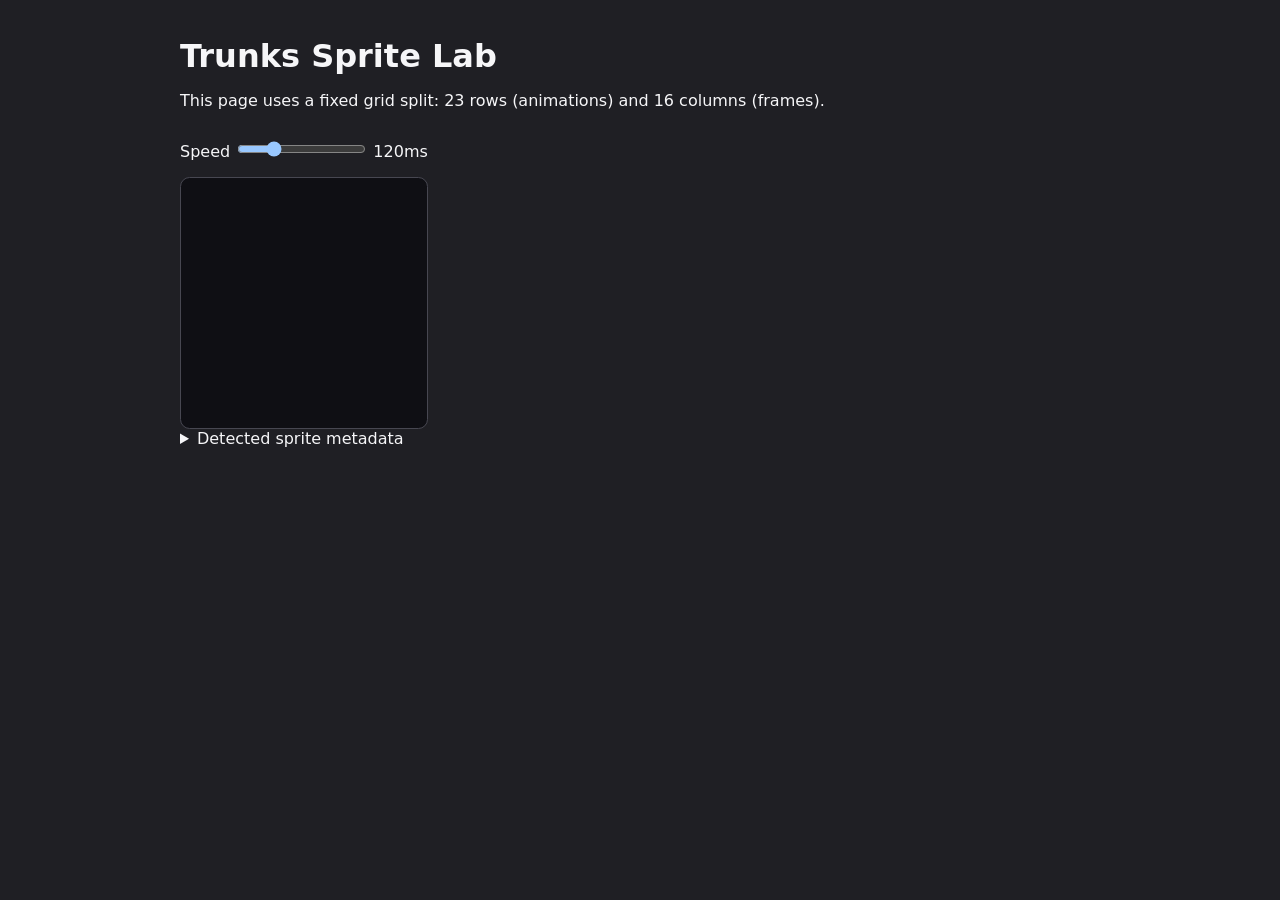
<file: index.html>
<!doctype html>
<html lang="en">
  <head>
    <meta charset="UTF-8" />
    <meta http-equiv="refresh" content="0; url=docs/index.html" />
    <title>Sprite Lab Redirect</title>
  </head>
  <body>
    <p>Go to <a href="docs/index.html">docs/index.html</a>.</p>
  </body>
</html>
</file>
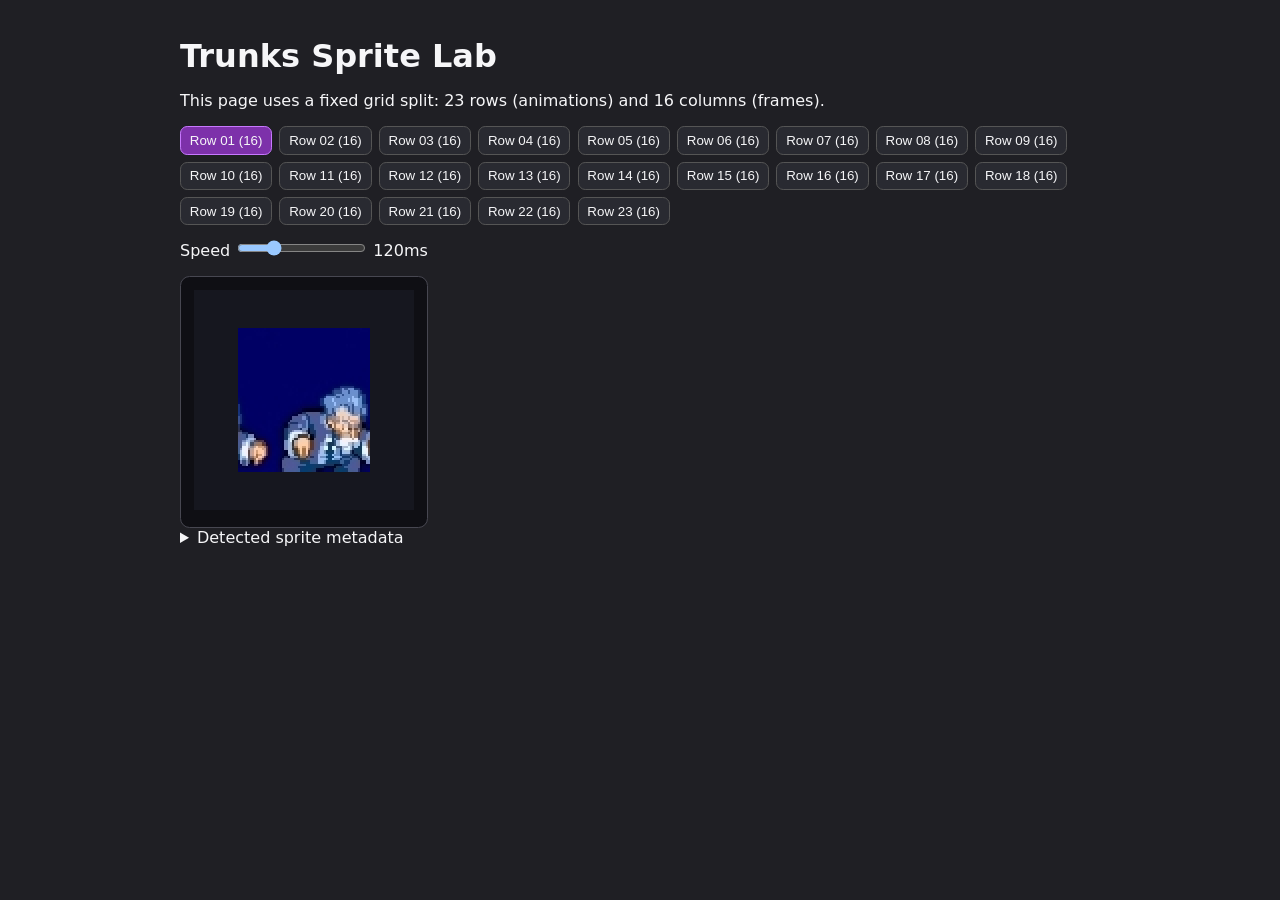
<file: docs/index.html>
<!doctype html>
<html lang="en">
  <head>
    <meta charset="UTF-8" />
    <meta name="viewport" content="width=device-width, initial-scale=1.0" />
    <title>Trunks Sprite Lab</title>
    <link rel="stylesheet" href="styles.css" />
  </head>
  <body>
    <main class="layout">
      <header>
        <h1>Trunks Sprite Lab</h1>
        <p>
          This page uses a fixed grid split: 23 rows (animations) and 16 columns (frames).
        </p>
      </header>

      <section class="controls">
        <div id="actionButtons" class="action-buttons" aria-label="Animation actions"></div>
        <label>
          Speed
          <input id="speed" type="range" min="40" max="350" value="120" step="10" />
          <span id="speedValue">120ms</span>
        </label>
      </section>

      <section class="stage-wrap">
        <canvas id="stage" width="220" height="220" aria-label="Sprite animation preview"></canvas>
      </section>

      <details>
        <summary>Detected sprite metadata</summary>
        <pre id="meta"></pre>
      </details>
    </main>

    <script src="sprite-sheet-data.js"></script>
    <script src="sprite-lab.js"></script>
  </body>
</html>
</file>
<file: docs/styles.css>
:root {
  color-scheme: dark;
  font-family: system-ui, sans-serif;
}

body {
  margin: 0;
  background: #1f1f24;
  color: #f6f6f8;
}

.layout {
  max-width: 920px;
  margin: 0 auto;
  padding: 1rem;
}

h1 {
  margin-bottom: 0.25rem;
}

.controls {
  display: grid;
  gap: 0.8rem;
  margin-block: 1rem;
}

.action-buttons {
  display: flex;
  flex-wrap: wrap;
  gap: 0.45rem;
}

button {
  border: 1px solid #555;
  background: #292a31;
  color: inherit;
  border-radius: 0.45rem;
  padding: 0.35rem 0.55rem;
  cursor: pointer;
}

button.active {
  background: #7d31aa;
  border-color: #c878ff;
}

.stage-wrap {
  border: 1px solid #474751;
  border-radius: 0.6rem;
  background: #0f0f14;
  padding: 0.8rem;
  width: fit-content;
}

#stage {
  image-rendering: pixelated;
  image-rendering: crisp-edges;
  width: 220px;
  height: 220px;
}

pre {
  max-height: 320px;
  overflow: auto;
  background: #16171d;
  padding: 0.7rem;
  border-radius: 0.45rem;
}
</file>
